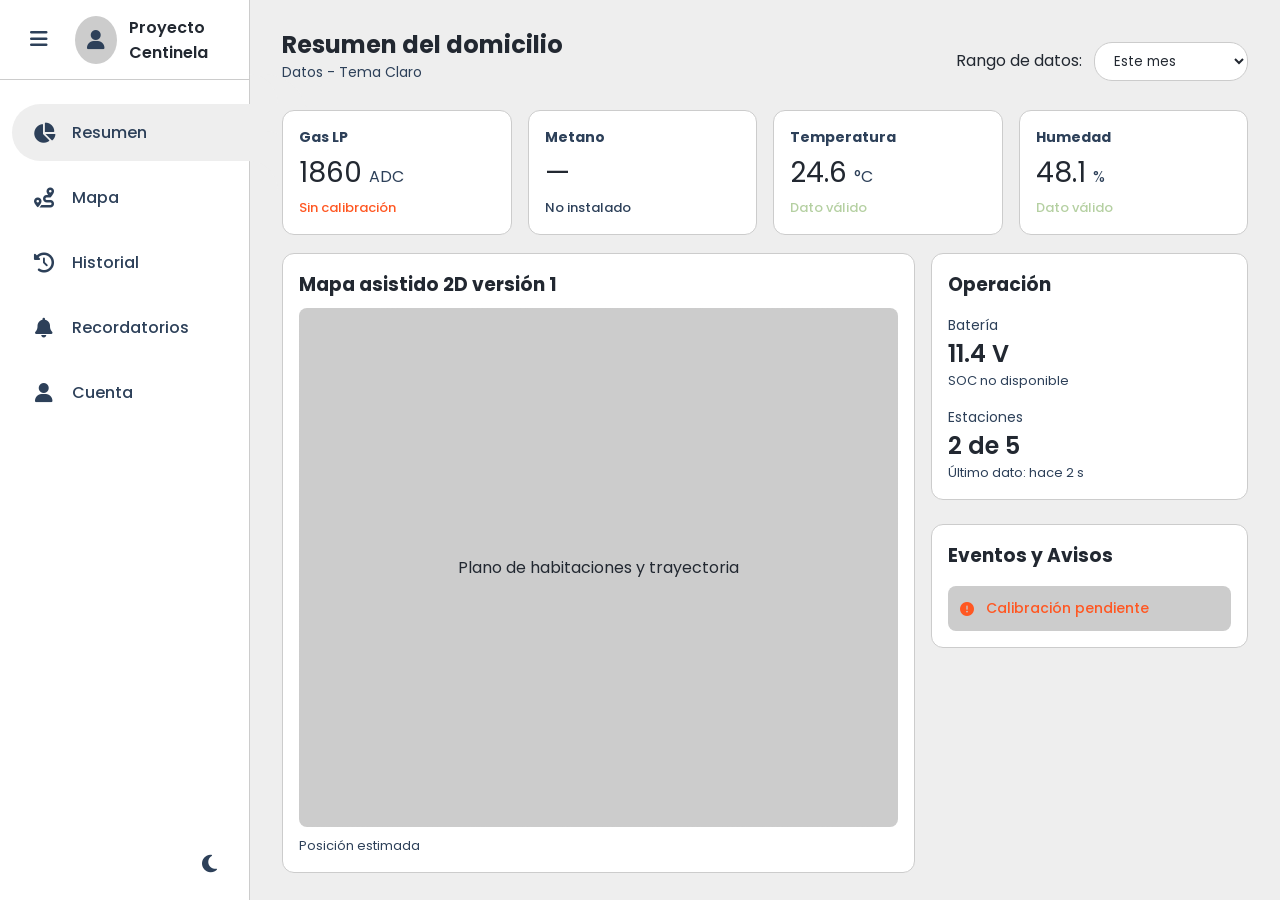
<file: Frontend/index.html>
<!DOCTYPE html>
<html lang="es" data-theme="light">
<head>
    <meta charset="UTF-8">
    <meta name="viewport" content="width=device-width, initial-scale=1.0">
    <title>Dashboard</title>
    <link rel="stylesheet" href="style.css">
    <link href="https://fonts.googleapis.com/css2?family=Poppins:wght@400;500;600&display=swap" rel="stylesheet">
    <!-- Iconos -->
    <link rel="stylesheet" href="https://cdnjs.cloudflare.com/ajax/libs/font-awesome/6.4.0/css/all.min.css">
</head>
<body>
    <div class="app-container">

        <!-- BARRA DE TAREAS -->
        <aside class="sidebar" id="sidebar">
            <div class="sidebar-header">
                <button id="toggle-sidebar" class="icon-btn">
                    <i class="fa-solid fa-bars"></i>
                </button>

                <div class="user-profile-sidebar">
                    <div class="generic-avatar">
                        <i class="fa-solid fa-user"></i>
                    </div>
                    <div class="user-info">
                        <span class="user-name">Proyecto Centinela</span>
                    </div>
                </div> 
            </div>
            
            <nav class="sidebar-nav">
                <a href="#" class="nav-item active">
                    <i class="fa-solid fa-chart-pie"></i>
                    <span class="nav-text">Resumen</span>
                </a>
                <a href="#" class="nav-item">
                    <i class="fa-solid fa-route"></i>
                    <span class="nav-text">Mapa</span>
                </a>
                <a href="#" class="nav-item">
                    <i class="fa-solid fa-clock-rotate-left"></i>
                    <span class="nav-text">Historial</span>
                </a>
                <a href="#" class="nav-item">
                    <i class="fa-solid fa-bell"></i>
                    <span class="nav-text">Recordatorios</span>
                </a>
                <a href="#" class="nav-item">
                    <i class="fa-solid fa-user"></i>
                    <span class="nav-text">Cuenta</span>
                </a>
            </nav>

            <div class="sidebar-footer">
                 <!-- Botón Modo Claro y Oscuro -->
                    <button id="theme-toggle" class="icon-btn theme-btn">
                        <i class="fa-solid fa-moon"></i>
                    </button>
                </div>

        </aside>

        <!-- DASHBOARD -->
        <main class="main-content">
            <!-- BARRA SUPERIOR -->
            <header class="top-bar">
                
            <div class="section-title">
                <h1>Resumen del domicilio</h1>
                <p>Datos - <span id="theme-label">Tema Claro</span></p>
            </div>

                <div class="top-actions">
                    <div class="data-range">
                        <span>Rango de datos:</span>
                        <select>
                            <option>Este mes</option>
                            <option>Última semana</option>
                        </select>
                    </div>
                </div>
            </header>

            <!-- MÉTRICAS -->
            <div class="metrics-grid">
                <div class="card metric-card">
                    <h3>Gas LP</h3>
                    <div class="value">1860 <span class="unit">ADC</span></div>
                    <div class="status warning-text">Sin calibración</div>
                </div>
                <div class="card metric-card">
                    <h3>Metano</h3>
                    <div class="value">—</div>
                    <div class="status unknown-text">No instalado</div>
                </div>
                <div class="card metric-card">
                    <h3>Temperatura</h3>
                    <div class="value">24.6 <span class="unit">°C</span></div>
                    <div class="status valid-text">Dato válido</div>
                </div>
                <div class="card metric-card">
                    <h3>Humedad</h3>
                    <div class="value">48.1 <span class="unit">%</span></div>
                    <div class="status valid-text">Dato válido</div>
                </div>
            </div>

            <!-- PANEL INFERIOR -->
            <div class="bottom-grid">
                <!-- Mapa 2D -->
                <div class="card map-card">
                    <h3>Mapa asistido 2D <span class="badge">versión 1</span></h3>
                    <div class="map-placeholder">
                        <div class="map-drawing">
                            <p>Plano de habitaciones y trayectoria</p>
                        </div>
                    </div>
                    <p class="map-footer">Posición estimada</p>
                </div>

                <!-- Panel Operativo y Eventos -->
                <div class="operation-panel">
                    <div class="card operation-card">
                        <h3>Operación</h3>
                        <div class="op-item">
                            <span class="op-label">Batería</span>
                            <span class="op-value">11.4 V</span>
                            <span class="op-sub">SOC no disponible</span>
                        </div>
                        <div class="op-item">
                            <span class="op-label">Estaciones</span>
                            <span class="op-value">2 de 5</span>
                            <span class="op-sub">Último dato: hace 2 s</span>
                        </div>
                    </div>

                    <div class="card events-card">
                        <h3>Eventos y Avisos</h3>
                        <div class="event-item warning">
                            <i class="fa-solid fa-circle-exclamation"></i>
                            <span>Calibración pendiente</span>
                        </div>
                    </div>
                </div>
            </div>
        </main>
    </div>

    <script src="script.js"></script>
</body>
</html>
</file>
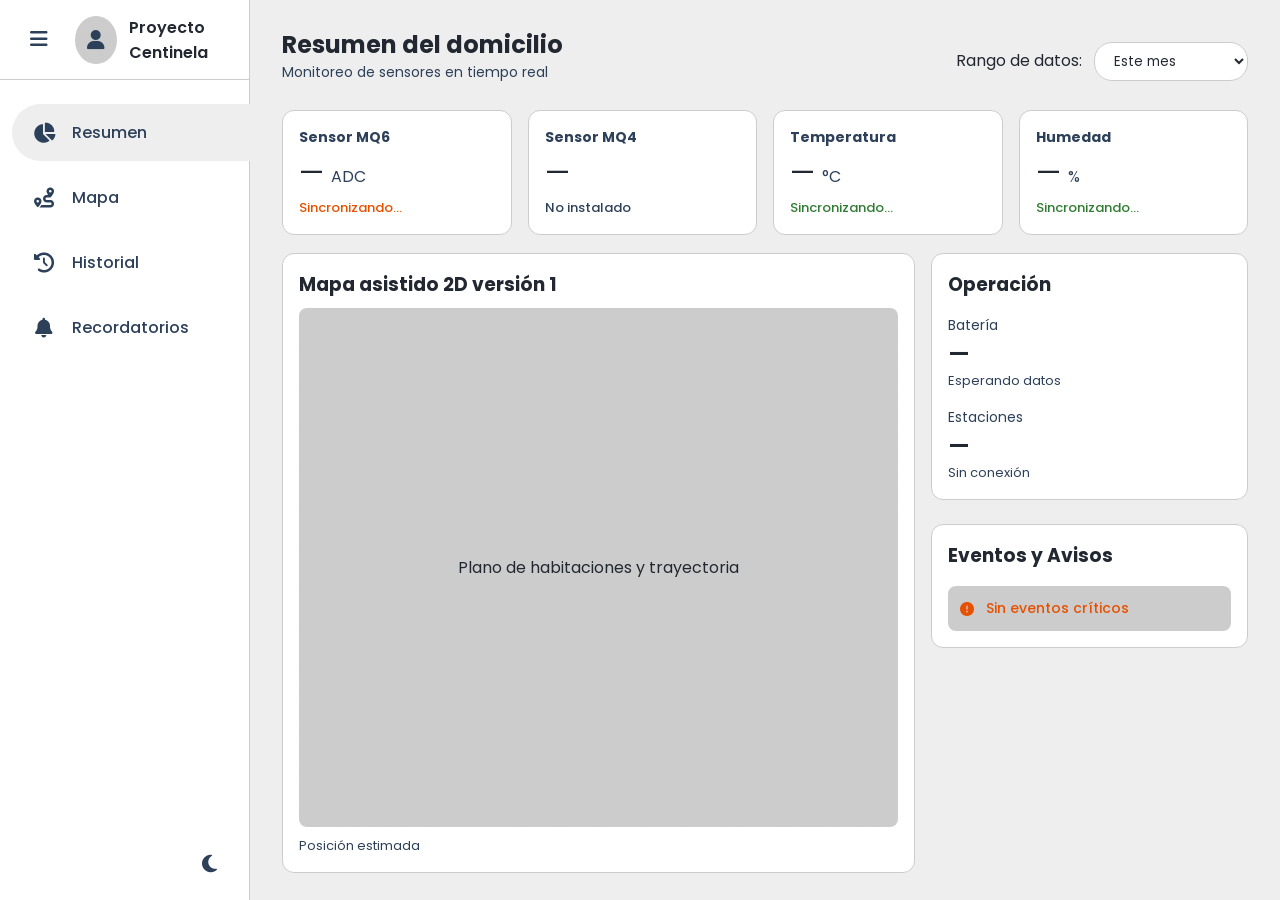
<file: Frontend/src/views/index.html>
<!DOCTYPE html>
<html lang="es" data-theme="light">
<head>
    <meta charset="UTF-8">
    <meta name="viewport" content="width=device-width, initial-scale=1.0">
    <title>Dashboard - Proyecto Centinela</title>
    <link rel="stylesheet" href="../css/tokens.css">
    <link rel="stylesheet" href="../css/layout.css">
    <link rel="stylesheet" href="../css/components.css">
    <link href="https://fonts.googleapis.com/css2?family=Poppins:wght@400;500;600&display=swap" rel="stylesheet">
    <!-- Iconos -->
    <link rel="stylesheet" href="https://cdnjs.cloudflare.com/ajax/libs/font-awesome/6.4.0/css/all.min.css">
</head>
<body>
    <div class="app-container">

        <!-- BARRA DE TAREAS -->
        <aside class="sidebar" id="sidebar">
            <div class="sidebar-header">
                <button id="toggle-sidebar" class="icon-btn">
                    <i class="fa-solid fa-bars"></i>
                </button>

                <div class="user-profile-sidebar">
                    <div class="generic-avatar">
                        <i class="fa-solid fa-user"></i>
                    </div>
                    <div class="user-info">
                        <span class="user-name">Proyecto Centinela</span>
                    </div>
                </div> 
            </div>
            
            <nav class="sidebar-nav">
                <a href="#" class="nav-item active">
                    <i class="fa-solid fa-chart-pie"></i>
                    <span class="nav-text">Resumen</span>
                </a>
                <a href="mapa.html" class="nav-item">
                    <i class="fa-solid fa-route"></i>
                    <span class="nav-text">Mapa</span>
                </a>
                <a href="historial.html" class="nav-item">
                    <i class="fa-solid fa-clock-rotate-left"></i>
                    <span class="nav-text">Historial</span>
                </a>
                <a href="recordatorios.html" class="nav-item">
                    <i class="fa-solid fa-bell"></i>
                    <span class="nav-text">Recordatorios</span>
                </a>
            </nav>

            <div class="sidebar-footer">
                 <!-- Botón Modo Claro y Oscuro -->
                    <button id="theme-toggle" class="icon-btn theme-btn">
                        <i class="fa-solid fa-moon"></i>
                    </button>
            </div>
        </aside>

        <!-- DASHBOARD -->
        <main class="main-content">
            <!-- BARRA SUPERIOR -->
            <header class="top-bar">
                <div class="section-title">
                    <h1>Resumen del domicilio</h1>
                    <p>Monitoreo de sensores en tiempo real</p>
                </div>

                <div class="top-actions">
                    <div class="data-range">
                        <span>Rango de datos:</span>
                        <select id="range-select">
                            <option>Este mes</option>
                            <option>Última semana</option>
                        </select>
                    </div>
                </div>
            </header>

            <!-- MÉTRICAS -->
            <div class="metrics-grid">
                <div class="card metric-card">
                    <h3>Sensor MQ6</h3>
                    <div class="value"><span id="gas-value">—</span> <span class="unit">ADC</span></div>
                    <div class="status warning-text" id="gas-status">Sincronizando...</div>
                </div>
                <div class="card metric-card">
                    <h3>Sensor MQ4</h3>
                    <div class="value" id="methane-value">—</div>
                    <div class="status unknown-text" id="methane-status">No instalado</div>
                </div>
                <div class="card metric-card">
                    <h3>Temperatura</h3>
                    <div class="value"><span id="temp-value">—</span> <span class="unit">°C</span></div>
                    <div class="status valid-text" id="temp-status">Sincronizando...</div>
                </div>
                <div class="card metric-card">
                    <h3>Humedad</h3>
                    <div class="value"><span id="humidity-value">—</span> <span class="unit">%</span></div>
                    <div class="status valid-text" id="humidity-status">Sincronizando...</div>
                </div>
            </div>

            <!-- PANEL INFERIOR -->
            <div class="bottom-grid">
                <!-- Mapa 2D -->
                <div class="card map-card">
                    <h3>Mapa asistido 2D <span class="badge">versión 1</span></h3>
                    <div class="map-placeholder">
                        <div class="map-drawing">
                            <p>Plano de habitaciones y trayectoria</p>
                        </div>
                    </div>
                    <p class="map-footer">Posición estimada</p>
                </div>

                <!-- Panel Operativo y Eventos -->
                <div class="operation-panel">
                    <div class="card operation-card">
                        <h3>Operación</h3>
                        <div class="op-item">
                            <span class="op-label">Batería</span>
                            <span class="op-value" id="battery-value">—</span>
                            <span class="op-sub" id="battery-sub">Esperando datos</span>
                        </div>
                        <div class="op-item">
                            <span class="op-label">Estaciones</span>
                            <span class="op-value" id="stations-value">—</span>
                            <span class="op-sub" id="stations-sub">Sin conexión</span>
                        </div>
                    </div>

                    <div class="card events-card">
                        <h3>Eventos y Avisos</h3>
                        <div class="event-item warning" id="events-container">
                            <i class="fa-solid fa-circle-exclamation"></i>
                            <span>Sin eventos críticos</span>
                        </div>
                    </div>
                </div>
            </div>
        </main>
    </div>

    <script src="../js/script.js"></script>
    <script src="../js/index.js"></script>
</body>
</html>
</file>
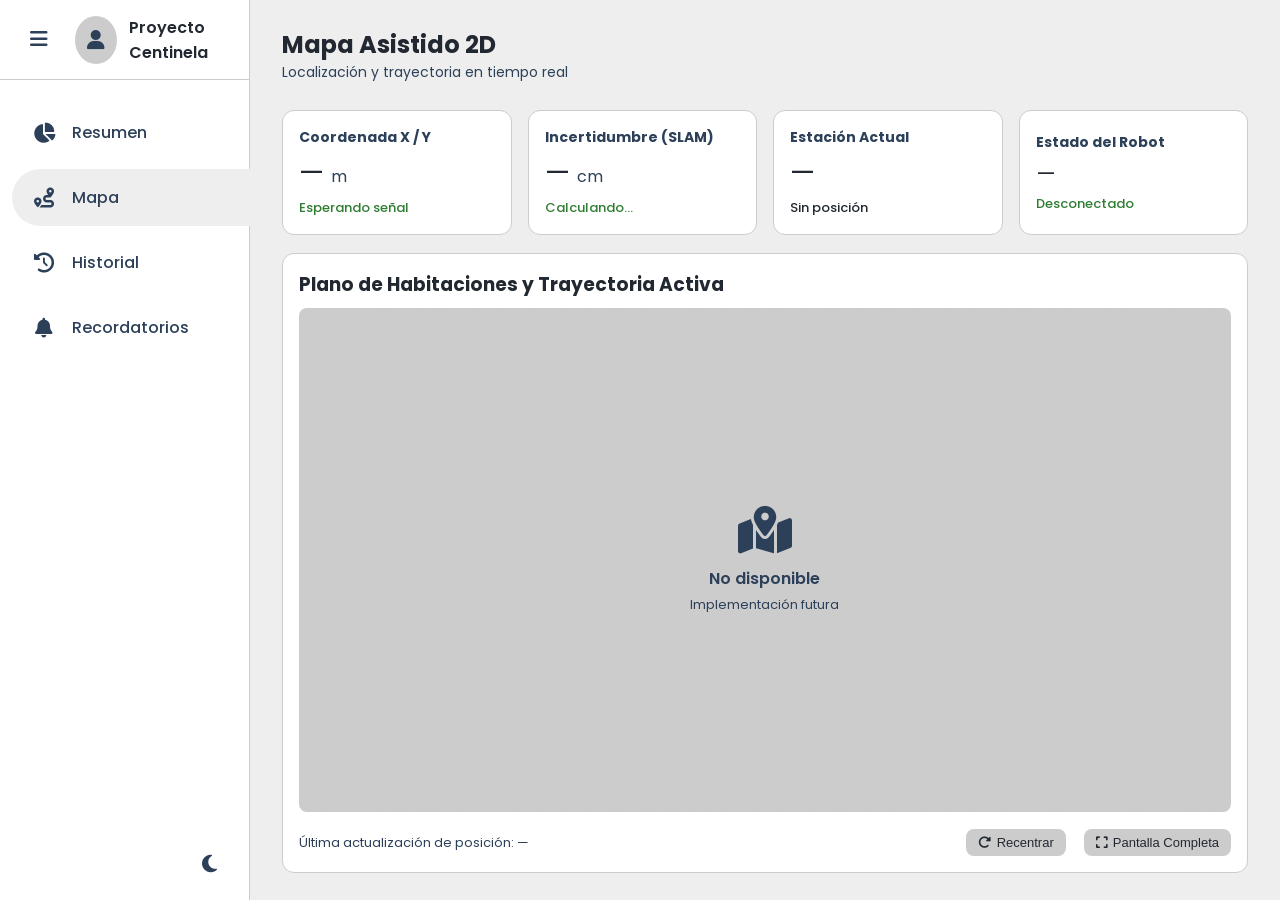
<file: Frontend/src/views/mapa.html>
<!DOCTYPE html>
<html lang="es" data-theme="light">
<head>
    <meta charset="UTF-8">
    <meta name="viewport" content="width=device-width, initial-scale=1.0">
    <title>Mapa 2D - Proyecto Centinela</title>
    <link rel="stylesheet" href="../css/tokens.css">
    <link rel="stylesheet" href="../css/layout.css">
    <link rel="stylesheet" href="../css/components.css">
    <link href="https://fonts.googleapis.com/css2?family=Poppins:wght@400;500;600&display=swap" rel="stylesheet">
    <!-- Iconos -->
    <link rel="stylesheet" href="https://cdnjs.cloudflare.com/ajax/libs/font-awesome/6.4.0/css/all.min.css">
</head>
<body>
    <div class="app-container">

        <!-- BARRA LATERAL -->
        <aside class="sidebar" id="sidebar">
            <div class="sidebar-header">
                <button id="toggle-sidebar" class="icon-btn">
                    <i class="fa-solid fa-bars"></i>
                </button>

                <div class="user-profile-sidebar">
                    <div class="generic-avatar">
                        <i class="fa-solid fa-user"></i>
                    </div>
                    <div class="user-info">
                        <span class="user-name">Proyecto Centinela</span>
                    </div>
                </div> 
            </div>
            
            <nav class="sidebar-nav">
                <a href="index.html" class="nav-item">
                    <i class="fa-solid fa-chart-pie"></i>
                    <span class="nav-text">Resumen</span>
                </a>
                <a href="mapa.html" class="nav-item active">
                    <i class="fa-solid fa-route"></i>
                    <span class="nav-text">Mapa</span>
                </a>
                <a href="historial.html" class="nav-item">
                    <i class="fa-solid fa-clock-rotate-left"></i>
                    <span class="nav-text">Historial</span>
                </a>
                <a href="recordatorios.html" class="nav-item">
                    <i class="fa-solid fa-bell"></i>
                    <span class="nav-text">Recordatorios</span>
                </a>
            </nav>

            <div class="sidebar-footer">
                <!-- Botón Modo Claro y Oscuro -->
                <button id="theme-toggle" class="icon-btn theme-btn">
                    <i class="fa-solid fa-moon"></i>
                </button>
            </div>
        </aside>

        <!-- DASHBOARD / CONTENIDO PRINCIPAL -->
        <main class="main-content">
            <!-- BARRA SUPERIOR (Sin selectores redundantes) -->
            <header class="top-bar">
                <div class="section-title">
                    <h1>Mapa Asistido 2D</h1>
                    <p>Localización y trayectoria en tiempo real</p>
                </div>
            </header>

            <!-- MÉTRICAS DE POSICIONAMIENTO CON IDs -->
            <div class="metrics-grid">
                <div class="card metric-card">
                    <h3>Coordenada X / Y</h3>
                    <div class="value"><span id="coord-xy-value">—</span> <span class="unit">m</span></div>
                    <div class="status valid-text" id="coord-xy-status">Esperando señal</div>
                </div>
                <div class="card metric-card">
                    <h3>Incertidumbre (SLAM)</h3>
                    <div class="value"><span id="slam-value">—</span> <span class="unit">cm</span></div>
                    <div class="status valid-text" id="slam-status">Calculando...</div>
                </div>
                <div class="card metric-card">
                    <h3>Estación Actual</h3>
                    <div class="value" id="station-value">—</div>
                    <div class="status operational-text" id="station-sub">Sin posición</div>
                </div>
                <div class="card metric-card">
                    <h3>Estado del Robot</h3>
                    <div class="value" id="robot-status-text" style="font-size: 22px;">—</div>
                    <div class="status valid-text" id="robot-status-sub">Desconectado</div>
                </div>
            </div>

            <!-- PANEL INFERIOR CON EL PLANO Y CONTROLES -->
            <div class="bottom-grid">
                <!-- Visualizador del Mapa 2D Amplio -->
                <div class="card map-card" id="map-card-container" style="grid-column: span 2;">
                    <h3>Plano de Habitaciones y Trayectoria Activa</h3>
                    <div class="map-placeholder" style="background-color: var(--surfaceMuted); display: flex; flex-direction: column; justify-content: center; align-items: center; position: relative;">
                        <!-- Elemento visual simulado del plano -->
                        <div style="border: 2px dashed var(--border); padding: 40px; border-radius: 12px; text-align: center; color: var(--textSecondary);">
                            <i class="fa-solid fa-map-location-dot" style="font-size: 48px; margin-bottom: 12px; color: var(--primary);"></i>
                            <p style="font-weight: 600; font-size: 16px;">No disponible </p>
                            <p style="font-size: 13px; margin-top: 4px;">Implementación futura</p>
                        </div>
                    </div>
                    <div style="display: flex; justify-content: space-between; align-items: center; margin-top: 8px;">
                        <p class="map-footer">Última actualización de posición: —</p>
                        <div style="display: flex; gap: 8px;">
                            <button id="btn-recenter" class="icon-btn" style="font-size: 13px; background: var(--surfaceMuted); padding: 6px 12px; border-radius: 8px; cursor: pointer; border: none; color: var(--textPrimary); display: flex; align-items: center; gap: 6px;">
                                <i class="fa-solid fa-rotate-right"></i> Recentrar
                            </button>
                            <button id="btn-fullscreen" class="icon-btn" style="font-size: 13px; background: var(--surfaceMuted); padding: 6px 12px; border-radius: 8px; cursor: pointer; border: none; color: var(--textPrimary); display: flex; align-items: center; gap: 6px;">
                                <i class="fa-solid fa-expand"></i> Pantalla Completa
                            </button>
                        </div>
                    </div>
                </div>
            </div>
        </main>
    </div>

    <script src="../js/script.js"></script>
    <script src="../js/mapa.js"></script>
</body>
</html>
</file>
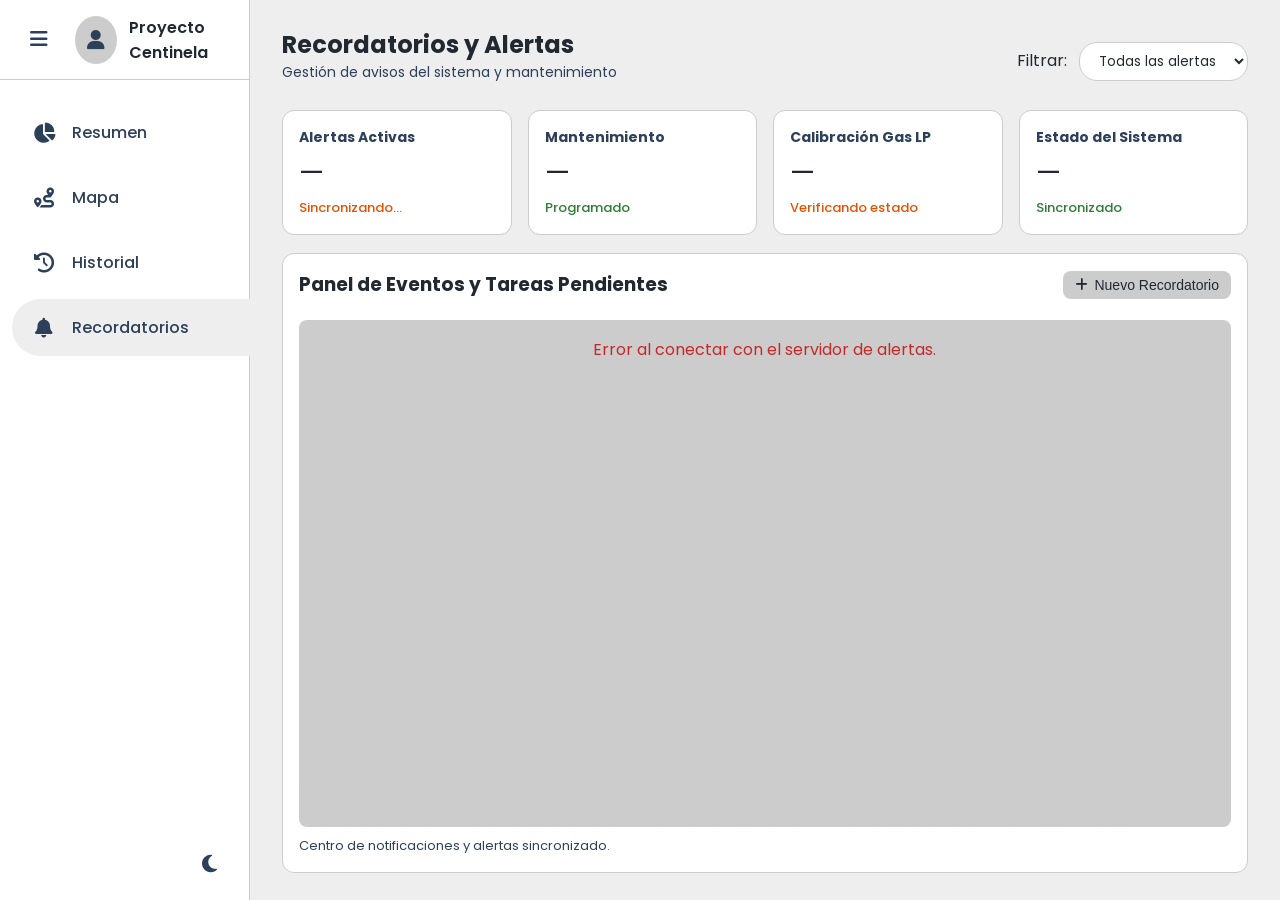
<file: Frontend/src/views/recordatorios.html>
<!DOCTYPE html>
<html lang="es" data-theme="light">
<head>
    <meta charset="UTF-8">
    <meta name="viewport" content="width=device-width, initial-scale=1.0">
    <title>Recordatorios y Alertas - Proyecto Centinela</title>
    <link rel="stylesheet" href="../css/tokens.css">
    <link rel="stylesheet" href="../css/layout.css">
    <link rel="stylesheet" href="../css/components.css">
    <link href="https://fonts.googleapis.com/css2?family=Poppins:wght@400;500;600&display=swap" rel="stylesheet">
    <!-- Iconos -->
    <link rel="stylesheet" href="https://cdnjs.cloudflare.com/ajax/libs/font-awesome/6.4.0/css/all.min.css">
</head>
<body>
    <div class="app-container">

        <!-- BARRA LATERAL -->
        <aside class="sidebar" id="sidebar">
            <div class="sidebar-header">
                <button id="toggle-sidebar" class="icon-btn">
                    <i class="fa-solid fa-bars"></i>
                </button>

                <div class="user-profile-sidebar">
                    <div class="generic-avatar">
                        <i class="fa-solid fa-user"></i>
                    </div>
                    <div class="user-info">
                        <span class="user-name">Proyecto Centinela</span>
                    </div>
                </div> 
            </div>
            
            <nav class="sidebar-nav">
                <a href="index.html" class="nav-item">
                    <i class="fa-solid fa-chart-pie"></i>
                    <span class="nav-text">Resumen</span>
                </a>
                <a href="mapa.html" class="nav-item">
                    <i class="fa-solid fa-route"></i>
                    <span class="nav-text">Mapa</span>
                </a>
                <a href="historial.html" class="nav-item">
                    <i class="fa-solid fa-clock-rotate-left"></i>
                    <span class="nav-text">Historial</span>
                </a>
                <a href="recordatorios.html" class="nav-item active">
                    <i class="fa-solid fa-bell"></i>
                    <span class="nav-text">Recordatorios</span>
                </a>
            </nav>

            <div class="sidebar-footer">
                <!-- Botón Modo Claro y Oscuro -->
                <button id="theme-toggle" class="icon-btn theme-btn">
                    <i class="fa-solid fa-moon"></i>
                </button>
            </div>
        </aside>

        <!-- DASHBOARD / CONTENIDO PRINCIPAL -->
        <main class="main-content">
            <!-- BARRA SUPERIOR (Corregida de etiquetas redundantes) -->
            <header class="top-bar">
                <div class="section-title">
                    <h1>Recordatorios y Alertas</h1>
                    <p>Gestión de avisos del sistema y mantenimiento</p>
                </div>

                <div class="top-actions">
                    <div class="data-range">
                        <span>Filtrar:</span>
                        <select id="filter-alerts">
                            <option>Todas las alertas</option>
                            <option>Pendientes</option>
                            <option>Críticas</option>
                        </select>
                    </div>
                </div>
            </header>

            <!-- MÉTRICAS DE ALERTAS (Con guiones iniciales) -->
            <div class="metrics-grid">
                <div class="card metric-card">
                    <h3>Alertas Activas</h3>
                    <div class="value" id="metric-active-alerts">—</div>
                    <div class="status warning-text">Sincronizando...</div>
                </div>
                <div class="card metric-card">
                    <h3>Mantenimiento</h3>
                    <div class="value" id="metric-maintenance">—</div>
                    <div class="status valid-text">Programado</div>
                </div>
                <div class="card metric-card">
                    <h3>Calibración Gas LP</h3>
                    <div class="value" id="metric-calibration">—</div>
                    <div class="status warning-text">Verificando estado</div>
                </div>
                <div class="card metric-card">
                    <h3>Estado del Sistema</h3>
                    <div class="value" id="metric-system-status">—</div>
                    <div class="status valid-text">Sincronizado</div>
                </div>
            </div>

            <!-- PANEL INFERIOR CON LISTADO DE RECORDATORIOS -->
            <div class="bottom-grid">
                <!-- Lista de Alertas y Avisos -->
                <div class="card map-card" style="grid-column: span 2;">
                    <div style="display: flex; justify-content: space-between; align-items: center; margin-bottom: 12px;">
                        <h3>Panel de Eventos y Tareas Pendientes</h3>
                        <button id="btn-new-reminder" class="icon-btn" style="font-size: 14px; background: var(--surfaceMuted); padding: 6px 12px; border-radius: 8px; cursor: pointer; border: none; color: var(--textPrimary); display: flex; align-items: center; gap: 6px;">
                            <i class="fa-solid fa-plus"></i> Nuevo Recordatorio
                        </button>
                    </div>
                    
                    <!-- Contenedor dinámico de alertas -->
                    <div id="reminders-container" class="map-placeholder" style="justify-content: flex-start; align-items: stretch; padding: 16px; overflow-y: auto; text-align: left; gap: 12px; display: flex; flex-direction: column;">
                        
                        <div style="padding: 20px; text-align: center; color: var(--textSecondary);">
                            Cargando alertas y recordatorios desde la base de datos...
                        </div>

                    </div>
                    <p class="map-footer">Centro de notificaciones y alertas sincronizado.</p>
                </div>
            </div>
        </main>
    </div>

    <script src="../js/script.js"></script>
    <script src="../js/recordatorios.js"></script>
</body>
</html>
</file>
<file: Frontend/style.css>
:root {
    /* Tema Claro por defecto */
    --background: #EEEEEE;
    --surface: #FFFFFF;
    --surfaceMuted: #CCCCCC;
    --textPrimary: #222831;
    --textSecondary: #2D4059;
    --primary: #2D4059;
    --onPrimary: #FFFFFF;
    --secondary: #FF5722;
    --border: #CCCCCC;
    --focus: #FF5722;
    --operational: #B5D0A2; 
    --warning: #FF5722;
    --critical: #A23443;
    
    --radius-card: 12px;
    --radius-input: 8px;
    --sidebar-width: 250px;
    --sidebar-collapsed-width: 80px;
    --transition-speed: 0.3s;
}

[data-theme="dark"] {
    --background: #222831;
    --surface: #2D4059;
    --surfaceMuted: #1D2A3A;
    --textPrimary: #EEEEEE;
    --textSecondary: #A0B0C0;
    --primary: #FF5722;
    --onPrimary: #222831;
    --secondary: #8A9BA8;
    --border: #3E5675;
    --focus: #FF5722;
    --operational: #99CBAA; 
    --warning: #FF5722;
    --critical: #F0A4B0;
}

* {
    margin: 0;
    padding: 0;
    box-sizing: border-box;
}

body {
    font-family: 'Poppins', sans-serif;
    background-color: var(--background);
    color: var(--textPrimary);
    transition: background-color var(--transition-speed), color var(--transition-speed);
    font-variant-numeric: tabular-nums; 
    height: 100vh;
    overflow: hidden;
}

.app-container {
    display: flex;
    height: 100vh;
}

/* BARRA LATERAL */
.sidebar {
    width: var(--sidebar-width);
    background-color: var(--surface);
    border-right: 1px solid var(--border);
    transition: width var(--transition-speed) ease;
    display: flex;
    flex-direction: column;
    height: 100vh;
    z-index: 10;
}

.sidebar.collapsed {
    width: var(--sidebar-collapsed-width);
}

.sidebar-header {
    display: flex;
    align-items: center;
    padding: 20px;
    gap: 12px;
    height: 80px;
    border-bottom: 1px solid var(--border);
}

.generic-avatar {
    width: 65px;
    height: 48px;
    border-radius: 50%;
    background-color: var(--surfaceMuted);
    color: var(--textSecondary);
    display: flex;
    justify-content: center;
    align-items: center;
    font-size: 20px;
    margin-left: 15px;
}

.user-info {
    display: flex;
    flex-direction: column;
}

.user-profile {
    display: flex;
    align-items: center;
    gap: 16px;
}

.user-name {
    font-size: 16px;
    font-weight: 600;
}

.user-profile-sidebar{
    display: flex;
    align-items: center;
    gap: 12px;
}

.sidebar.collapsed .user-profile-sidebar{
    display: none;
}

.logo-text {
    font-size: 20px;
    font-weight: 600;
    margin-left: 16px;
    white-space: nowrap;
    transition: opacity var(--transition-speed);
}

.sidebar.collapsed .logo-text {
    opacity: 0;
    pointer-events: none;
}

.sidebar-nav {
    flex: 1;
    display: flex;
    flex-direction: column;
    gap: 8px;
    padding: 24px 0 24px 12px;
}

.sidebar-footer{
    padding: 24px;
    display: flex;
    justify-content: right;
    align-items: start;
    margin-right: 8px;
}

.nav-item {
    display: flex;
    align-items: center;
    padding: 16px;
    text-decoration: none;
    color: var(--textSecondary);
    transition: background-color 0.2s, color 0.2s;
    border-radius: 30px 0 0 30px;
    position: relative;
    width: calc(100% + 1px);
    margin-right: -1px;
    z-index: 1;
}

.nav-item i {
    font-size: 20px;
    min-width: 32px; 
    text-align: center;
    margin: 0;
}

.nav-text {
    margin-left: 12px;
    font-weight: 500;
    transition: opacity var(--transition-speed);
}

.sidebar.collapsed .nav-text {
    display: none;
}

.sidebar.collapsed .nav-item{
    padding: 16px 0;
    justify-content: center;
}

.nav-item.active {
    background-color: var(--background);
    color: var(--primary);
    font-weight: 600;
    position: relative;
    width: calc(100% + 1px);
    margin-right: -1px;
    z-index: 2;
}

.nav-item.active::before,
.nav-item.active::after,
.nav-item:hover::before,
.nav-item:hover::after{
    content: "";
    position: absolute;
    right: -28px;
    width: 30px; 
    height: 30px;
    background-color: transparent !important;
    pointer-events: none;
    z-index: 2;
}

.nav-item.active::before,
.nav-item:hover::before{
    top:-30px; /*Se encima en el boton*/
    border-top-right-radius: 30px;
    box-shadow: 15px 15px 0 15px var(--background);
}

.nav-item.active::after,
.nav-item:hover::after{
    bottom: -30px;
    border-top-right-radius: 30px;
    box-shadow: 15px -15px 0 15px var(--background);
}

.nav-item.active,
.nav-item:hover{
    background-color: var(--background);
    color: var(--primary);
    font-weight: 600;
    z-index: 2;
}

.main-content {
    flex: 1;
    display: flex;
    flex-direction: column;
    padding: 3vh 32px;
    height: 100vh;
    overflow: hidden;

    position: relative;
    z-index: 10;
}

.top-bar {
    display: flex;
    justify-content: space-between;
    align-items: center;
    margin-bottom: 1.5vh;
}


.top-actions {
    display: flex;
    align-items: center;
    gap: 24px;
}

.icon-btn {
    background: none;
    border: none;
    color: var(--textSecondary);
    font-size: 20px;
    cursor: pointer;
    margin-left: 10px;
}

.icon-btn:focus-visible {
    outline: 2px solid var(--focus);
    border-radius: 4px;
}

.data-range select {
    padding: 8px 15px;
    border-radius: 18px;
    border: 1px solid var(--border);
    background-color: var(--surface);
    color: var(--textPrimary);
    font-family: inherit;
    margin-left: 8px;
}

.section-title {
    margin-bottom: 1.5vh;
}

.section-title h1 {
    font-size: 24px;
}

.section-title p {
    color: var(--textSecondary);
    font-size: 14px;
}

.card {
    background-color: var(--surface);
    border: 1px solid var(--border);
    border-radius: var(--radius-card);
    padding: 16px;
    display: flex;
    flex-direction: column;
    justify-content: center;
}

.metrics-grid {
    display: grid;
    grid-template-columns: repeat(4, 1fr);
    gap: 16px;
    margin-bottom: 2vh;
}

.metric-card h3 {
    font-size: 14px;
    color: var(--textSecondary);
    margin-bottom: 4px;
}

.metric-card .value {
    font-size: 28px;
    margin-bottom: 4px;
}

.metric-card .unit {
    font-size: 16px;
    color: var(--textSecondary);
    font-weight: 400;
}

.metric-card .status {
    font-size: 13px;
    font-weight: 500;
}

/* Colores de estado para textos */
.warning-text { color: var(--warning); }
.unknown-text { color: var(--textSecondary); }
.valid-text { color: var(--operational); }

.bottom-grid {
    display: grid;
    grid-template-columns: 2fr 1fr;
    gap: 16px;
    flex: 1;
    min-height: 0;
}

.map-card{
    display: flex;
    flex-direction: column;
    padding: 16px;
    min-height: 0;
}

.map-placeholder {
    flex: 1;
    min-height: 0;
    background-color: var(--surfaceMuted);
    border-radius: var(--radius-input);
    margin: 1vh 0;
    display: flex;
    justify-content: center;
    align-items: center;
    border: 1px dashed var(--border);
}

.map-footer {
    font-size: 13px;
    color: var(--textSecondary);
}

.operation-panel {
    display: flex;
    flex-direction: column;
    gap: 24px;
    min-height: 0;
}

.op-item {
    margin-top: 16px;
    display: flex;
    flex-direction: column;
}

.op-label { color: var(--textSecondary); font-size: 14px; }
.op-value { font-size: 24px; font-weight: 600; }
.op-sub { color: var(--textSecondary); font-size: 13px; }

.event-item {
    display: flex;
    align-items: center;
    gap: 12px;
    padding: 12px;
    border-radius: var(--radius-input);
    background-color: var(--surfaceMuted);
    margin-top: 16px;
    font-size: 14px;
    font-weight: 500;
}

.event-item.warning {
    color: var(--warning);
}
</file>
<file: Frontend/src/css/tokens.css>
:root {
    /* Tema Claro */
    --background: #EEEEEE;
    --surface: #FFFFFF;
    --surfaceMuted: #CCCCCC;
    --textPrimary: #222831;
    --textSecondary: #2D4059;
    --primary: #2D4059;
    --onPrimary: #FFFFFF;
    --secondary: #FF5722;
    --border: #CCCCCC;
    --focus: #FF5722;
    
    /* COLORES DE ESTADO MEJORADOS (Mayor contraste para Tema Claro) */
    --operational: #2E7D32;  /* Verde bosque vibrante y legible */
    --warning: #E65100;      /* Naranja suave/cálido (no chillante) */
    --critical: #C62828;     /* Rojo intenso */
    
    --radius-card: 12px;
    --radius-input: 8px;
    --sidebar-width: 250px;
    --sidebar-collapsed-width: 80px;
    --transition-speed: 0.3s;
}

[data-theme="dark"] {
    --background: #222831;
    --surface: #2D4059;
    --surfaceMuted: #1D2A3A;
    --textPrimary: #EEEEEE;
    --textSecondary: #A0B0C0;
    --primary: #FF5722;
    --onPrimary: #222831;
    --secondary: #8A9BA8;
    --border: #3E5675;
    --focus: #FF5722;
    
    /* COLORES DE ESTADO MEJORADOS (Para Tema Oscuro) */
    --operational: #81C784;  /* Verde claro visible en fondo oscuro */
    --warning: #FF8A65;      /* Naranja pastel visible */
    --critical: #E57373;     /* Rojo suave */
}

* {
    margin: 0;
    padding: 0;
    box-sizing: border-box;
}

body {
    font-family: 'Poppins', sans-serif;
    background-color: var(--background);
    color: var(--textPrimary);
    transition: background-color var(--transition-speed), color var(--transition-speed);
    font-variant-numeric: tabular-nums; 
    height: 100vh;
    overflow: hidden;
}
</file>
<file: Frontend/src/css/layout.css>
.app-container {
    display: flex;
    height: 100vh;
}

/* BARRA LATERAL */
.sidebar {
    width: var(--sidebar-width);
    background-color: var(--surface);
    border-right: 1px solid var(--border);
    transition: width var(--transition-speed) ease;
    display: flex;
    flex-direction: column;
    height: 100vh;
    z-index: 10;
}

.sidebar.collapsed {
    width: var(--sidebar-collapsed-width);
}

.sidebar-header {
    display: flex;
    align-items: center;
    padding: 20px;
    gap: 12px;
    height: 80px;
    border-bottom: 1px solid var(--border);
}

.sidebar-nav {
    flex: 1;
    display: flex;
    flex-direction: column;
    gap: 8px;
    padding: 24px 0 24px 12px;
}

.sidebar-footer {
    padding: 24px;
    display: flex;
    justify-content: right;
    align-items: start;
    margin-right: 8px;
}

.main-content {
    flex: 1;
    display: flex;
    flex-direction: column;
    padding: 3vh 32px;
    height: 100vh;
    overflow: hidden;
    position: relative;
    z-index: 10;
}

.metrics-grid {
    display: grid;
    grid-template-columns: repeat(4, 1fr);
    gap: 16px;
    margin-bottom: 2vh;
}

.bottom-grid {
    display: grid;
    grid-template-columns: 2fr 1fr;
    gap: 16px;
    flex: 1;
    min-height: 0;
}
</file>
<file: Frontend/src/css/components.css>
.generic-avatar {
    width: 65px;
    height: 48px;
    border-radius: 50%;
    background-color: var(--surfaceMuted);
    color: var(--textSecondary);
    display: flex;
    justify-content: center;
    align-items: center;
    font-size: 20px;
    margin-left: 15px;
}

.user-info {
    display: flex;
    flex-direction: column;
}

.user-profile {
    display: flex;
    align-items: center;
    gap: 16px;
}

.user-name {
    font-size: 16px;
    font-weight: 600;
}

.user-profile-sidebar {
    display: flex;
    align-items: center;
    gap: 12px;
}

.sidebar.collapsed .user-profile-sidebar {
    display: none;
}

.logo-text {
    font-size: 20px;
    font-weight: 600;
    margin-left: 16px;
    white-space: nowrap;
    transition: opacity var(--transition-speed);
}

.sidebar.collapsed .logo-text {
    opacity: 0;
    pointer-events: none;
}

/* =========================================================
   ELEMENTOS DE NAVEGACIÓN (REDONDEADO IZQUIERDO Y BORDES RECTOS)
   ========================================================= */
.nav-item {
    display: flex;
    align-items: center;
    padding: 16px;
    text-decoration: none;
    color: var(--textSecondary);
    transition: background-color 0.2s, color 0.2s;
    border-radius: 30px 0 0 30px; /* Redondeado izquierdo, plano derecho */
    position: relative;
    width: calc(100% + 1px);
    margin-right: -1px;
    z-index: 1;
}

.nav-item i {
    font-size: 20px;
    min-width: 32px; 
    text-align: center;
    margin: 0;
}

.nav-text {
    margin-left: 12px;
    font-weight: 500;
    transition: opacity var(--transition-speed);
}

.sidebar.collapsed .nav-text {
    display: none;
}

.sidebar.collapsed .nav-item {
    padding: 16px 0 16px 24px;
    justify-content: flex-start;
    border-radius: 30px 0 0 30px;
    width: calc(100% + 1px);
    margin-right: -1px;
}

/* PESTAÑA ACTIVA / SELECCIONADA EN NARANJA CON TEXTO BLANCO */
/* PESTAÑA ACTIVA / SELECCIONADA CON EL MISMO COLOR DEL FONDO DEL DASHBOARD */
.nav-item.active,
.nav-item:hover {
    background-color: var(--background);
    color: var(--primary);
    font-weight: 600;
    z-index: 2;
}

/* Ocultar curvas si el sidebar está contraído */
.sidebar.collapsed .nav-item.active::before,
.sidebar.collapsed .nav-item.active::after,
.sidebar.collapsed .nav-item:hover::before,
.sidebar.collapsed .nav-item:hover::after {
    display: none !important;
}

.nav-item:hover {
    background-color: var(--background);
    color: var(--primary);
    font-weight: 600;
    z-index: 2;
}

.top-bar {
    display: flex;
    justify-content: space-between;
    align-items: center;
    margin-bottom: 1.5vh;
}

.top-actions {
    display: flex;
    align-items: center;
    gap: 24px;
}

.icon-btn {
    background: none;
    border: none;
    color: var(--textSecondary);
    font-size: 20px;
    cursor: pointer;
    margin-left: 10px;
}

.icon-btn:focus-visible {
    outline: 2px solid var(--focus);
    border-radius: 4px;
}

.data-range select {
    padding: 8px 15px;
    border-radius: 18px;
    border: 1px solid var(--border);
    background-color: var(--surface);
    color: var(--textPrimary);
    font-family: inherit;
    margin-left: 8px;
}

.section-title {
    margin-bottom: 1.5vh;
}

.section-title h1 {
    font-size: 24px;
}

.section-title p {
    color: var(--textSecondary);
    font-size: 14px;
}

.card {
    background-color: var(--surface);
    border: 1px solid var(--border);
    border-radius: var(--radius-card);
    padding: 16px;
    display: flex;
    flex-direction: column;
    justify-content: center;
}

.metric-card h3 {
    font-size: 14px;
    color: var(--textSecondary);
    margin-bottom: 4px;
}

.metric-card .value {
    font-size: 28px;
    margin-bottom: 4px;
}

.metric-card .unit {
    font-size: 16px;
    color: var(--textSecondary);
    font-weight: 400;
}

.metric-card .status {
    font-size: 13px;
    font-weight: 500;
}

/* Colores de estado para textos */
.warning-text { color: var(--warning); }
.unknown-text { color: var(--textSecondary); }
.valid-text { color: var(--operational); }

.map-card {
    display: flex;
    flex-direction: column;
    padding: 16px;
    min-height: 0;
}

.map-placeholder {
    flex: 1;
    min-height: 0;
    background-color: var(--surfaceMuted);
    border-radius: var(--radius-input);
    margin: 1vh 0;
    display: flex;
    justify-content: center;
    align-items: center;
    border: 1px dashed var(--border);
}

.map-footer {
    font-size: 13px;
    color: var(--textSecondary);
}

.operation-panel {
    display: flex;
    flex-direction: column;
    gap: 24px;
    min-height: 0;
}

.op-item {
    margin-top: 16px;
    display: flex;
    flex-direction: column;
}

.op-label { color: var(--textSecondary); font-size: 14px; }
.op-value { font-size: 24px; font-weight: 600; }
.op-sub { color: var(--textSecondary); font-size: 13px; }

.event-item {
    display: flex;
    align-items: center;
    gap: 12px;
    padding: 12px;
    border-radius: var(--radius-input);
    background-color: var(--surfaceMuted);
    margin-top: 16px;
    font-size: 14px;
    font-weight: 500;
}

.event-item.warning {
    color: var(--warning);
}
</file>
